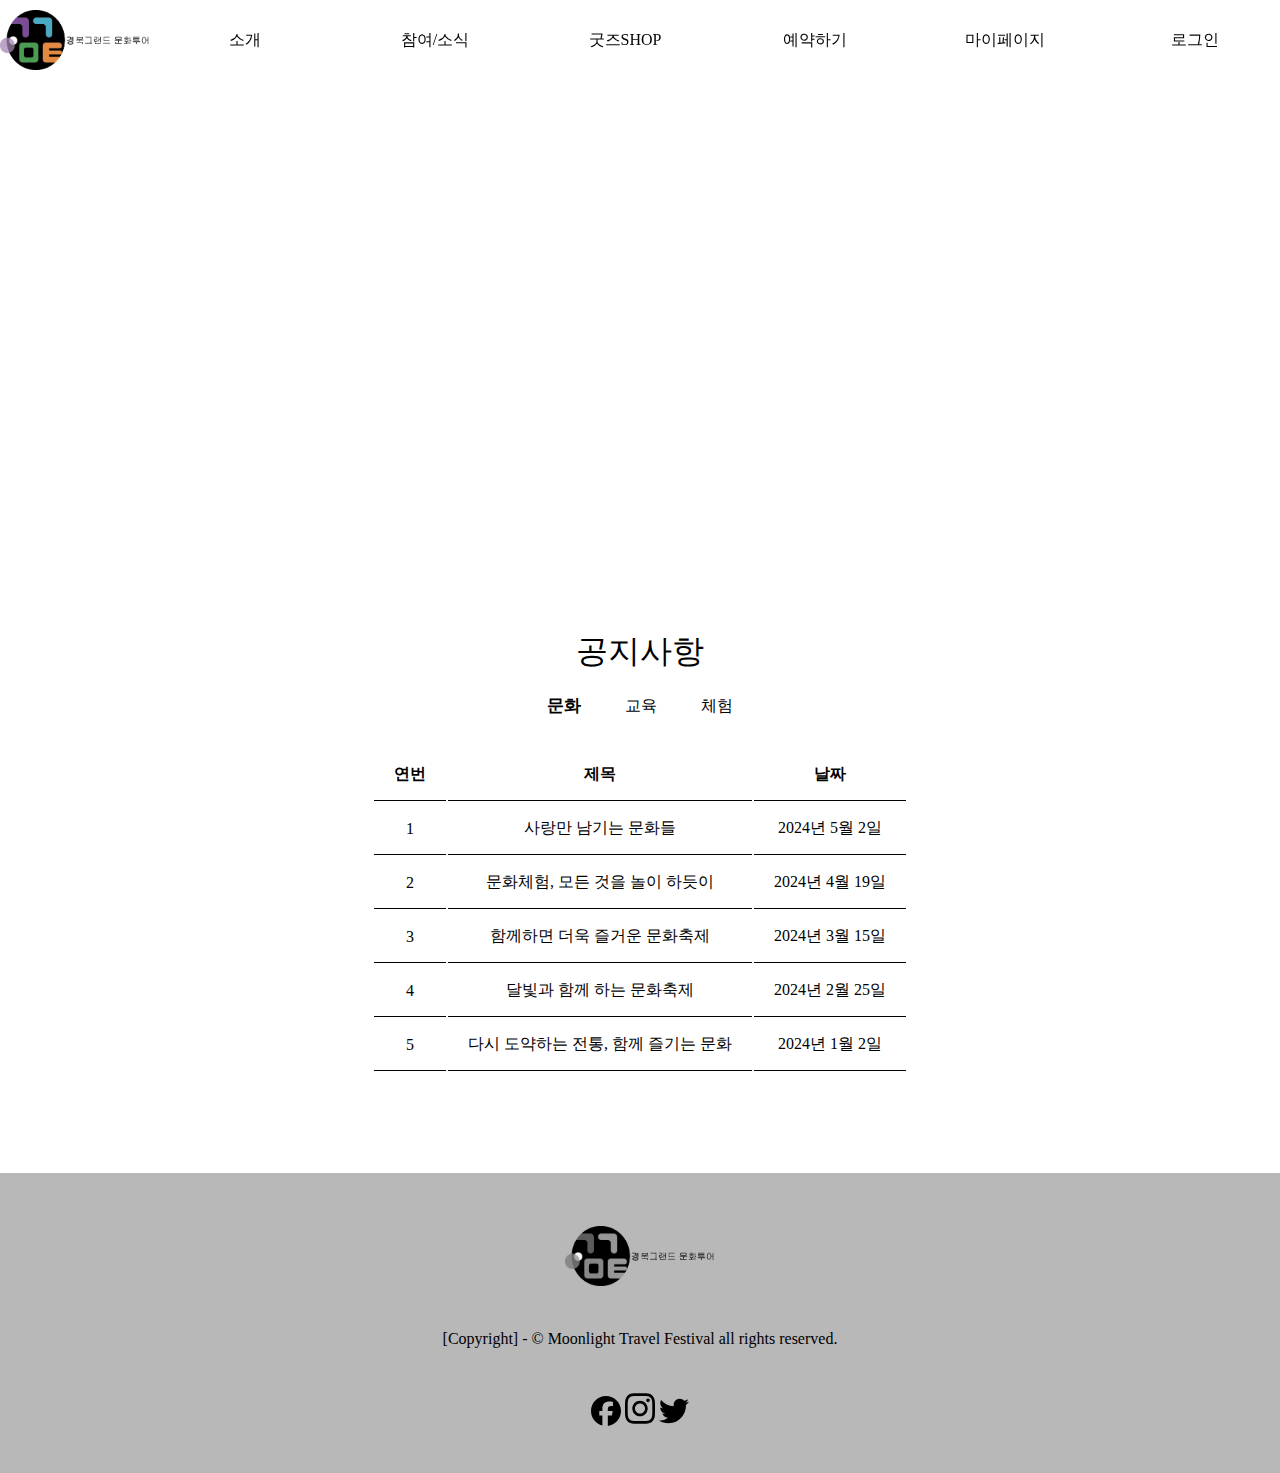
<file: index.html>
<!DOCTYPE html>
<html lang="ko">

<head>
    <meta charset="UTF-8">
    <meta name="viewport" content="width=device-width, initial-scale=1.0">
    <title>달빛기행축제</title>
    <link rel="stylesheet" href="./style.css">
</head>

<body>
    <!-- 헤더 시작 -->
    <header>
        <a href="./index.html"><img class="logo" src="./logo.png" alt="logo" title="logo"></a>
        <ul>
            <li><a href="#">소개</a>
                <ul>
                    <li><a href="#">달빛기행축제란</a></li>
                    <li><a href="#">지역별 달빛기행축제 안내</a></li>
                    <li><a href="#">코스소개</a></li>
                </ul>
            </li>
            <li><a href="#">참여/소식</a>
                <ul>
                    <li><a href="#">공지사항</a></li>
                    <li><a href="#">문화달력</a></li>
                    <li><a href="#">퀴즈 이벤트 참가</a></li>
                </ul>
            </li>
            <li><a href="#">굿즈SHOP</a></li>
            <li><a href="#">예약하기</a></li>
            <li><a href="#">마이페이지</a></li>
        </ul>
        <ul>
            <li><a href="#">로그인</a></li>
            <li><a href="#">회원가입</a></li>
        </ul>
    </header>
    <!-- 헤더 끝 -->

    <!-- 비주얼 영역 시작 -->
    <div class="slideBox"></div>
    <!-- 비주얼 영역 끝 -->

    <!-- 공지사항 영역 시작 -->
    <div class="news">
        <h1>공지사항</h1>
        <div>
            <input id="문화" type="radio" name="news" checked>
            <label for="문화">문화</label>
            <input id="교육" type="radio" name="news">
            <label for="교육">교육</label>
            <input id="체험" type="radio" name="news">
            <label for="체험">체험</label>  

            <div id="문화Table" class="news_table">
                <table>
                    <tr>
                        <th>연번</th>
                        <th>제목</th>
                        <th>날짜</th>
                    </tr>
                    <tr>
                        <td>1</td>
                        <td>사랑만 남기는 문화들</td>
                        <td>2024년 5월 2일</td>
                    </tr>
                    <tr>
                        <td>2</td>
                        <td>문화체험, 모든 것을 놀이 하듯이</td>
                        <td>2024년 4월 19일</td>
                    </tr>
                    <tr>
                        <td>3</td>
                        <td>함께하면 더욱 즐거운 문화축제</td>
                        <td>2024년 3월 15일</td>
                    </tr>
                    <tr>
                        <td>4</td>
                        <td>달빛과 함께 하는 문화축제</td>
                        <td>2024년 2월 25일</td>
                    </tr>
                    <tr>
                        <td>5</td>
                        <td>다시 도약하는 전통, 함께 즐기는 문화</td>
                        <td>2024년 1월 2일</td>
                    </tr>
                </table>
            </div>

            <div id="교육Table" class="news_table">
                <table>
                    <tr>
                        <th>연번</th>
                        <th>제목</th>
                        <th>날짜</th>
                    </tr>
                    <tr>
                        <td>1</td>
                        <td>잊을 수 없는 역사, 그 날의 진실</td>
                        <td>2024년 4월 24일</td>
                    </tr>
                    <tr>
                        <td>2</td>
                        <td>재밌게 배우는 문화활동</td>
                        <td>2024년 4월 20일</td>
                    </tr>
                    <tr>
                        <td>3</td>
                        <td>더욱 생생하게, 현장체험실습</td>
                        <td>2024년 3월 21일</td>
                    </tr>
                    <tr>
                        <td>4</td>
                        <td>한국에는 이런 문화까지 있다</td>
                        <td>2024년 2월 29일</td>
                    </tr>
                    <tr>
                        <td>5</td>
                        <td>다시 시작하는 역사 돌아보기</td>
                        <td>2024년 1월 30일</td>
                    </tr>
                </table>
            </div>

            <div id="체험Table" class="news_table">
                <table>
                    <tr>
                        <th>연번</th>
                        <th>제목</th>
                        <th>날짜</th>
                    </tr>
                    <tr>
                        <td>1</td>
                        <td>이렇게 다양한 우리 문화들</td>
                        <td>2024년 4월 29일</td>
                    </tr>
                    <tr>
                        <td>2</td>
                        <td>역사 속의 물건들 체험하기</td>
                        <td>2024년 3월 25일</td>
                    </tr>
                    <tr>
                        <td>3</td>
                        <td>몯느게 새로워진 달빛기행 축제</td>
                        <td>2024년 3월 14일</td>
                    </tr>
                    <tr>
                        <td>4</td>
                        <td>100년전 그 날, 다시보는 과거</td>
                        <td>2024년 3월 10일</td>
                    </tr>
                    <tr>
                        <td>5</td>
                        <td>새로운 여행, 또 다른 시작</td>
                        <td>2024년 1월 31일</td>
                    </tr>
                </table>
            </div>


        </div>
    </div>
    <!-- 공지사항 영역 끝 -->

    <!-- 푸터 시작 -->
    <footer>
        <img class="footer_logo logo" src="./logo.png" alt="logo" title="logo">

        <p>[Copyright] - © Moonlight Travel Festival all rights reserved.</p>

        <div>
            <img class="SNS_img" src="./img/facebook.svg" alt="SNS" title="SNS">
            <img class="SNS_img" src="./img/instagram.svg" alt="SNS" title="SNS">
            <img class="SNS_img" src="./img/twitter.svg" alt="SNS" title="SNS">
        </div>
    </footer>
    <!-- 푸터 끝 -->
</body>

</html>
</file>
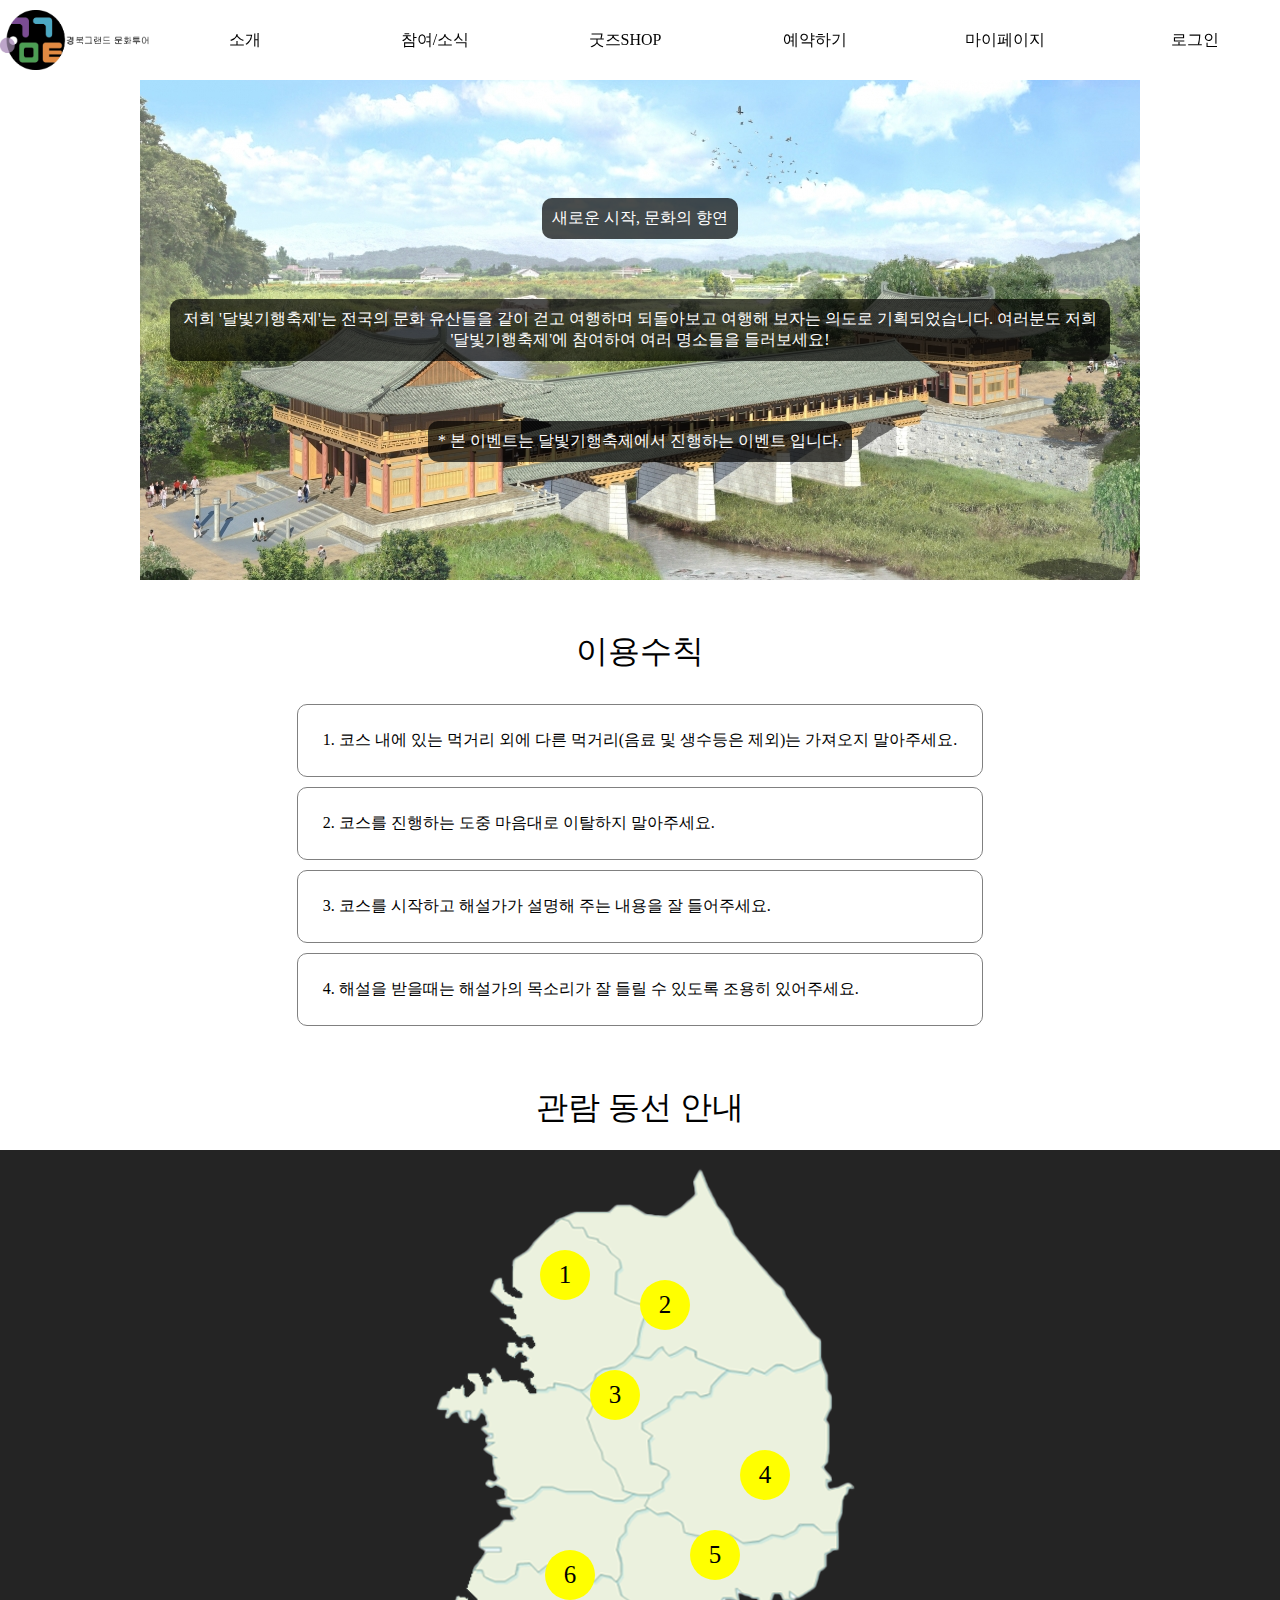
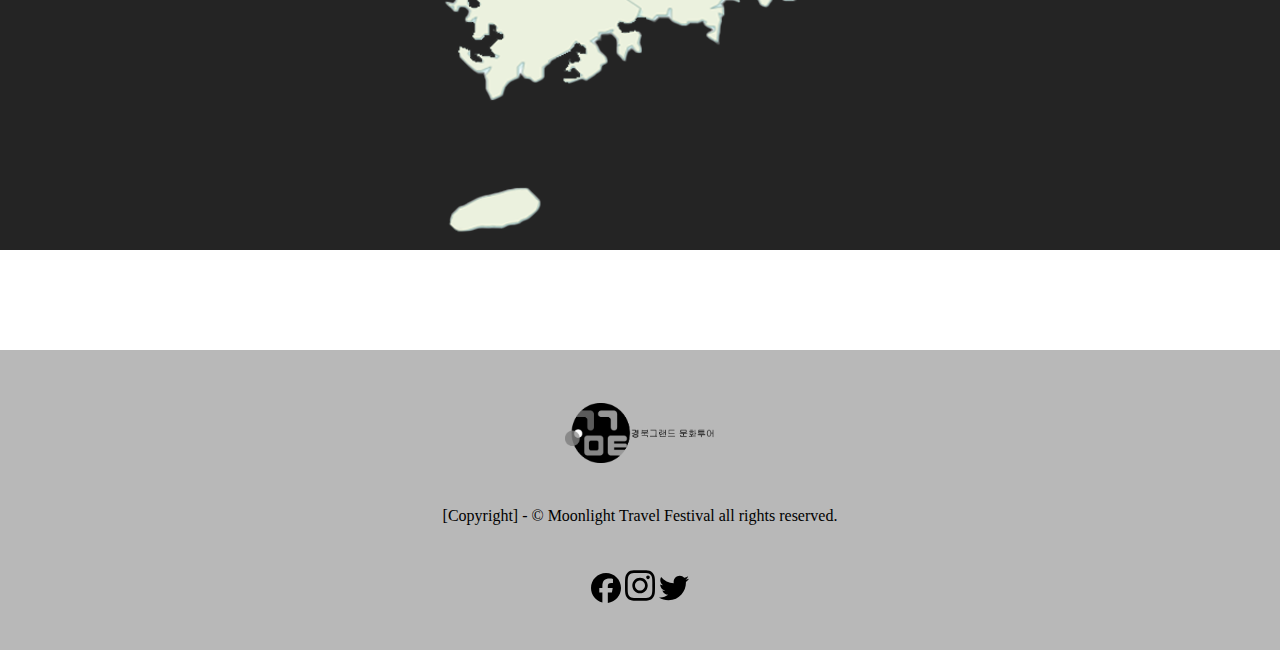
<file: sub01.html>
<!DOCTYPE html>
<html lang="ko">
  <head>
    <meta charset="UTF-8" />
    <meta name="viewport" content="width=device-width, initial-scale=1.0" />
    <title>달빛기행축제</title>
    <link rel="stylesheet" href="./style.css" />
  </head>

  <body>
    <!-- 헤더 시작 -->
    <header>
      <a href="./index.html"
        ><img class="logo" src="./logo.png" alt="logo" title="logo"
      /></a>
      <ul>
        <li>
          <a href="#">소개</a>
          <ul>
            <li><a class="now" href="./sub01.html">달빛기행축제란</a></li>
            <li><a href="#">지역별 달빛기행축제 안내</a></li>
            <li><a href="./sub03.html">코스소개</a></li>
          </ul>
        </li>
        <li>
          <a href="#">참여/소식</a>
          <ul>
            <li><a href="#">공지사항</a></li>
            <li><a href="./sub02.html">문화달력</a></li>
            <li><a href="#">퀴즈 이벤트 참가</a></li>
          </ul>
        </li>
        <li><a href="#">굿즈SHOP</a></li>
        <li><a href="#">예약하기</a></li>
        <li><a href="#">마이페이지</a></li>
      </ul>
      <ul>
        <li><a href="#">로그인</a></li>
        <li><a href="#">회원가입</a></li>
      </ul>
    </header>
    <!-- 헤더 끝 -->

    <!-- 소개 영역 시작 -->
    <div class="information">
      <p>새로운 시작, 문화의 향연</p>
      <p>
        저희 '달빛기행축제'는 전국의 문화 유산들을 같이 걷고 여행하며 되돌아보고
        여행해 보자는 의도로 기획되었습니다. 여러분도 저희 '달빛기행축제'에
        참여하여 여러 명소들을 들러보세요!
      </p>
      <p>* 본 이벤트는 달빛기행축제에서 진행하는 이벤트 입니다.</p>
    </div>
    <!-- 소개 영역 끝 -->

    <!-- 이용수칙 영역 시작 -->
    <div class="rule">
      <h1>이용수칙</h1>
      <ul>
        <li>
          1. 코스 내에 있는 먹거리 외에 다른 먹거리(음료 및 생수등은 제외)는
          가져오지 말아주세요.
        </li>
        <li>2. 코스를 진행하는 도중 마음대로 이탈하지 말아주세요.</li>
        <li>3. 코스를 시작하고 해설가가 설명해 주는 내용을 잘 들어주세요.</li>
        <li>
          4. 해설을 받을때는 해설가의 목소리가 잘 들릴 수 있도록 조용히
          있어주세요.
        </li>
      </ul>
    </div>
    <!-- 이용수칙 영역 끝 -->

    <!-- 관람 동선 안내 영역 시작 -->
    <div class="course">
      <h1>관람 동선 안내</h1>
      <div class="course_img">
        <div id="course_1" class="course_num">
          <p class="course_number">1</p>
          <p class="course_ex">
            북한과 가까운 곳에서 한민족의 문화를 느껴보아요.
          </p>
        </div>
        <div id="course_2" class="course_num">
            <p class="course_number">2</p>
            <p class="course_ex">
              도시에 있는 문화유산은 무엇이 있을까요?
            </p>
          </div>
          <div id="course_3" class="course_num">
            <p class="course_number">3</p>
            <p class="course_ex">
              북한과 가까운 곳에서 한민족의 문화를 느껴보아요.
            </p>
          </div>
          <div id="course_4" class="course_num">
            <p class="course_number">4</p>
            <p class="course_ex">
              북한과 가까운 곳에서 한민족의 문화를 느껴보아요.
            </p>
          </div>
          <div id="course_5" class="course_num">
            <p class="course_number">5</p>
            <p class="course_ex">
              북한과 가까운 곳에서 한민족의 문화를 느껴보아요.
            </p>
          </div>
          <div id="course_6" class="course_num">
            <p class="course_number">6</p>
            <p class="course_ex">
              북한과 가까운 곳에서 한민족의 문화를 느껴보아요.
            </p>
          </div>
      </div>
    </div>
    <!-- 관람 동선 안내 영역 끝 -->

    <!-- 푸터 시작 -->
    <footer>
      <img class="footer_logo logo" src="./logo.png" alt="logo" title="logo" />

      <p>[Copyright] - © Moonlight Travel Festival all rights reserved.</p>

      <div>
        <img class="SNS_img" src="./img/facebook.svg" alt="SNS" title="SNS" />
        <img class="SNS_img" src="./img/instagram.svg" alt="SNS" title="SNS" />
        <img class="SNS_img" src="./img/twitter.svg" alt="SNS" title="SNS" />
      </div>
    </footer>
    <!-- 푸터 끝 -->
  </body>
</html>
</file>
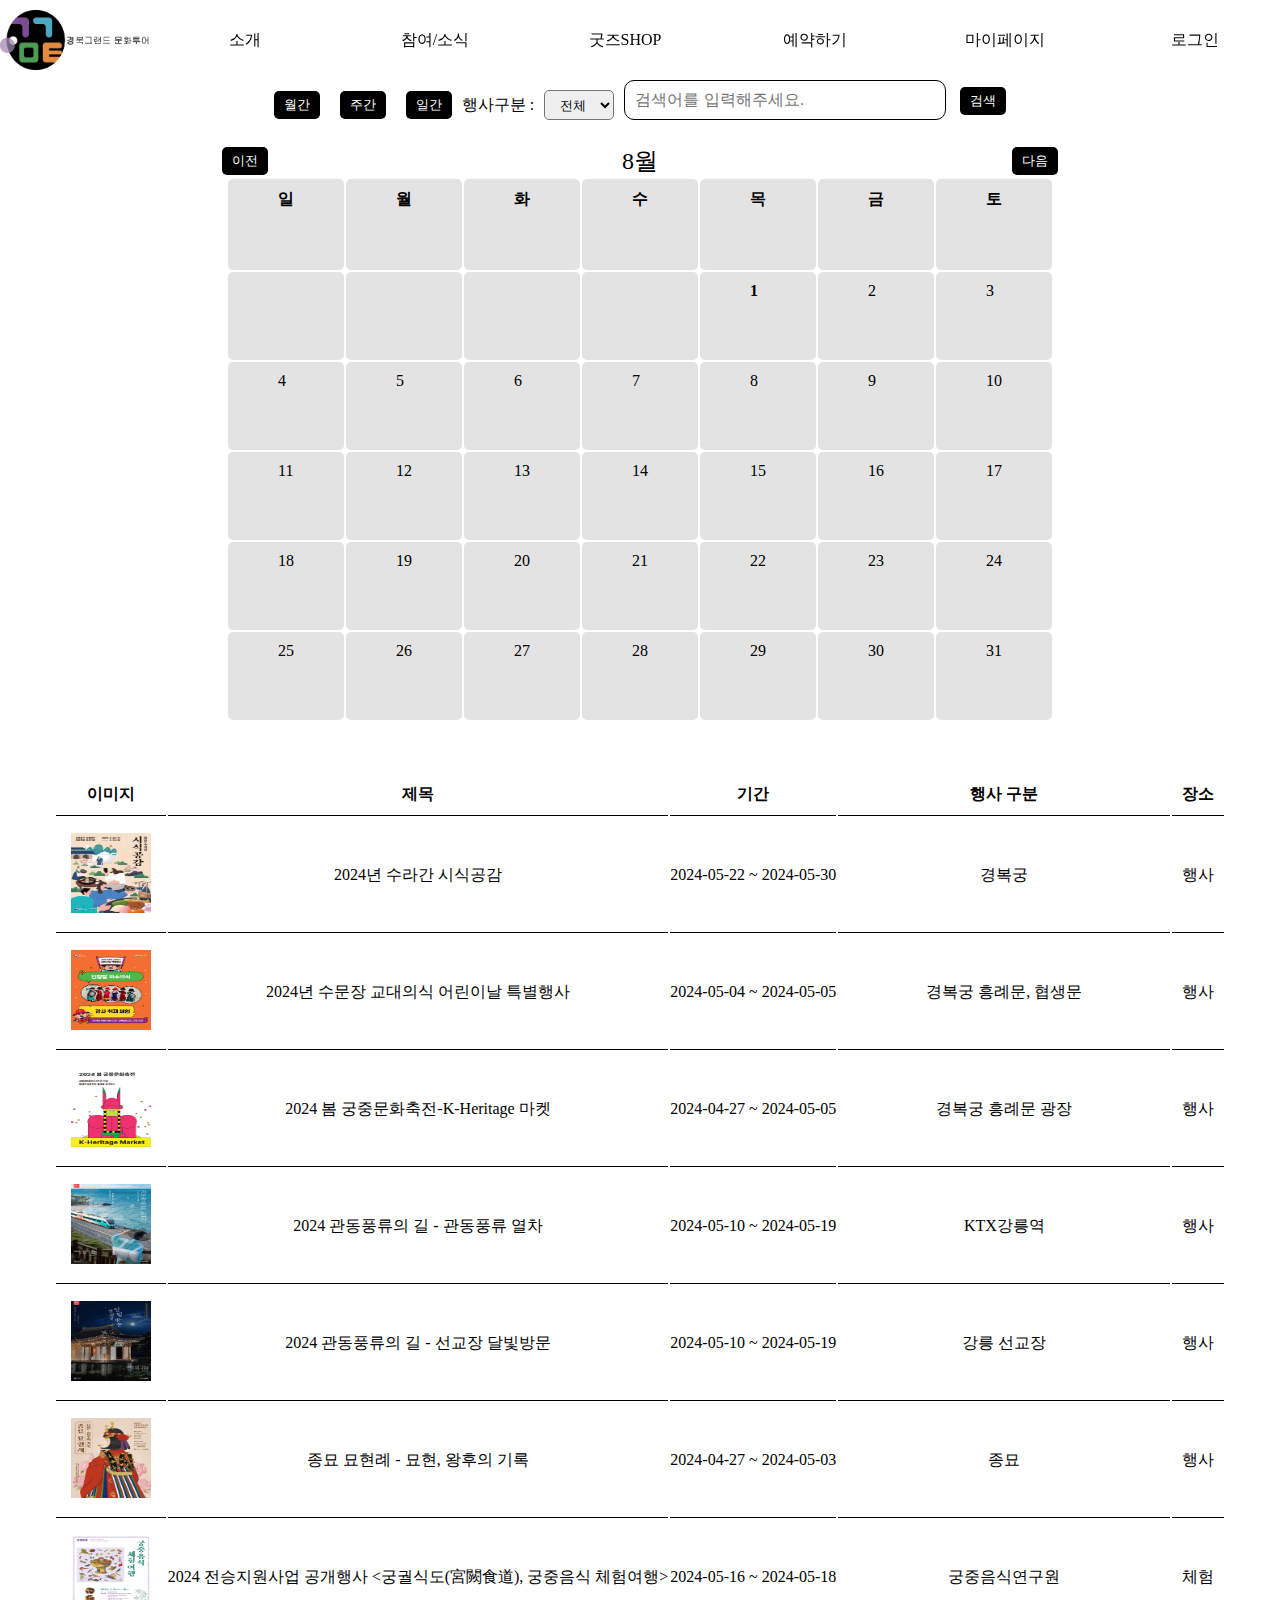
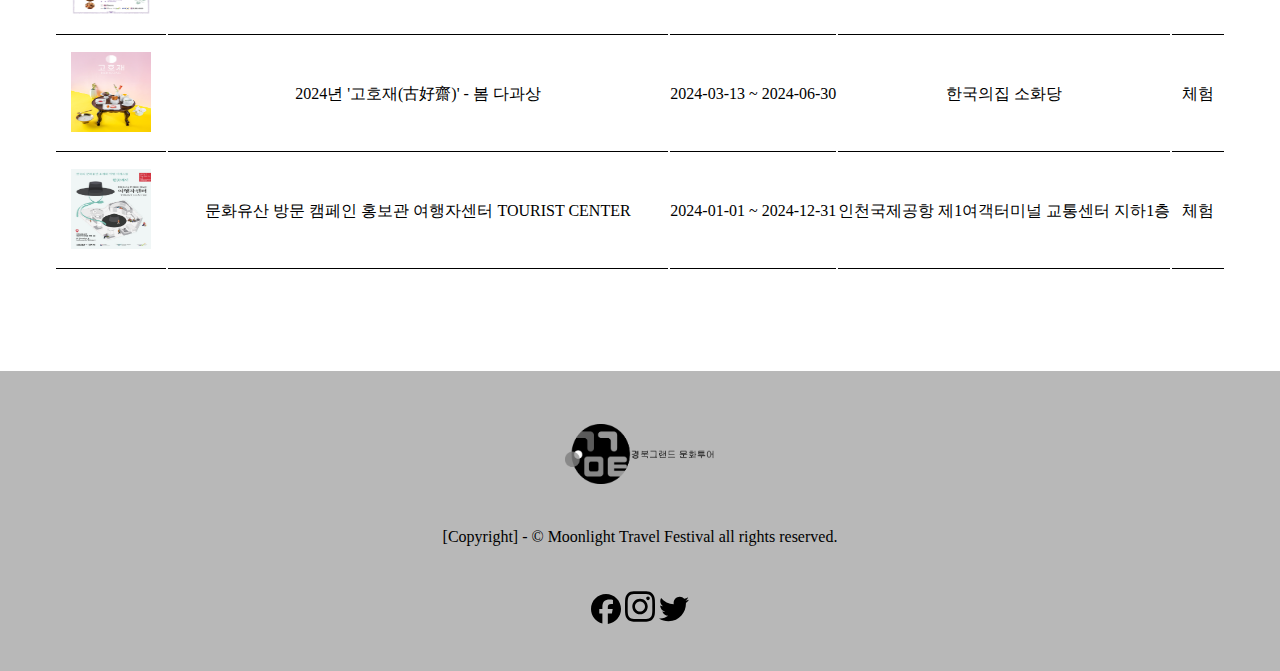
<file: sub02.html>
<!DOCTYPE html>
<html lang="ko">
  <head>
    <meta charset="UTF-8" />
    <meta name="viewport" content="width=device-width, initial-scale=1.0" />
    <title>달빛기행축제</title>
    <link rel="stylesheet" href="./style.css" />
  </head>

  <body>
    <!-- 헤더 시작 -->
    <header>
      <a href="./index.html"
        ><img class="logo" src="./logo.png" alt="logo" title="logo"
      /></a>
      <ul>
        <li>
          <a href="#">소개</a>
          <ul>
            <li><a href="./sub01.html">달빛기행축제란</a></li>
            <li><a href="#">지역별 달빛기행축제 안내</a></li>
            <li><a href="./sub03.html">코스소개</a></li>
          </ul>
        </li>
        <li>
          <a href="#">참여/소식</a>
          <ul>
            <li><a href="#">공지사항</a></li>
            <li><a class="now" href="./sub02.html">문화달력</a></li>
            <li><a href="#">퀴즈 이벤트 참가</a></li>
          </ul>
        </li>
        <li><a href="#">굿즈SHOP</a></li>
        <li><a href="#">예약하기</a></li>
        <li><a href="#">마이페이지</a></li>
      </ul>
      <ul>
        <li><a href="#">로그인</a></li>
        <li><a href="#">회원가입</a></li>
      </ul>
    </header>
    <!-- 헤더 끝 -->

    <!-- 관람 동선 안내 영역 시작 -->
    <div class="calendar">
        
      <div class="guide_menu">
        <button>월간</button>
        <button>주간</button>
        <button>일간</button>

        <p>행사구분 :</p>
        <select name="" id="">
          <option value="">전체</option>
          <option value="">행사</option>
          <option value="">체험</option>
        </select>
        <div class="calendar_menu">
          <input type="text" placeholder="검색어를 입력해주세요." />
          <button>검색</button>
        </div>
      </div>

      <div class="to_calender">
        <button>이전</button>
        <h2>8월</h2>
        <button>다음</button>
      </div>
      <table>
        <tr>
          <th>일</th>
          <th>월</th>
          <th>화</th>
          <th>수</th>
          <th>목</th>
          <th>금</th>
          <th>토</th>
        </tr>
        <tr>
          <td></td>
          <td></td>
          <td></td>
          <td></td>
          <td class="now">1</td>
          <td>2</td>
          <td>3</td>
        </tr>
        <tr>
          <td>4</td>
          <td>5</td>
          <td>6</td>
          <td>7</td>
          <td>8</td>
          <td>9</td>
          <td>10</td>
        </tr>
        <tr>
          <td>11</td>
          <td>12</td>
          <td>13</td>
          <td>14</td>
          <td>15</td>
          <td>16</td>
          <td>17</td>
        </tr>
        <tr>
          <td>18</td>
          <td>19</td>
          <td>20</td>
          <td>21</td>
          <td>22</td>
          <td>23</td>
          <td>24</td>
        </tr>
        <tr>
          <td>25</td>
          <td>26</td>
          <td>27</td>
          <td>28</td>
          <td>29</td>
          <td>30</td>
          <td>31</td>
        </tr>
      </table>
    </div>

    <div class="guide">
      <div class="guide_table">
        <table>
          <tr>
            <th>이미지</th>
            <th>제목</th>
            <th>기간</th>
            <th>행사 구분</th>
            <th>장소</th>
          </tr>

          <tr>
            <td>
              <img
                class="guide_img"
                src="./공통제공파일/A모듈/cultural_calendar/행사-1.png"
                alt=""
              />
            </td>
            <td>2024년 수라간 시식공감</td>
            <td>2024-05-22 ~ 2024-05-30</td>
            <td>경복궁</td>
            <td>행사</td>
          </tr>
          <tr>
            <td>
              <img
                class="guide_img"
                src="./공통제공파일/A모듈/cultural_calendar/행사-2.png"
                alt=""
              />
            </td>
            <td>2024년 수문장 교대의식 어린이날 특별행사</td>
            <td>2024-05-04 ~ 2024-05-05</td>
            <td>경복궁 흥례문, 협생문</td>
            <td>행사</td>
          </tr>
          <tr>
            <td>
              <img
                class="guide_img"
                src="./공통제공파일/A모듈/cultural_calendar/행사-3.png"
                alt=""
              />
            </td>
            <td>2024 봄 궁중문화축전-K-Heritage 마켓</td>
            <td>2024-04-27 ~ 2024-05-05</td>
            <td>경복궁 흥례문 광장</td>
            <td>행사</td>
          </tr>
          <tr>
            <td>
              <img
                class="guide_img"
                src="./공통제공파일/A모듈/cultural_calendar/행사-4.png"
                alt=""
              />
            </td>
            <td>2024 관동풍류의 길 - 관동풍류 열차</td>
            <td>2024-05-10 ~ 2024-05-19</td>
            <td>KTX강릉역</td>
            <td>행사</td>
          </tr>
          <tr>
            <td>
              <img
                class="guide_img"
                src="./공통제공파일/A모듈/cultural_calendar/행사-5.png"
                alt=""
              />
            </td>
            <td>2024 관동풍류의 길 - 선교장 달빛방문</td>
            <td>2024-05-10 ~ 2024-05-19</td>
            <td>강릉 선교장</td>
            <td>행사</td>
          </tr>
          <tr>
            <td>
              <img
                class="guide_img"
                src="./공통제공파일/A모듈/cultural_calendar/행사-6.png"
                alt=""
              />
            </td>
            <td>종묘 묘현례 - 묘현, 왕후의 기록</td>
            <td>2024-04-27 ~ 2024-05-03</td>
            <td>종묘</td>
            <td>행사</td>
          </tr>
          <tr>
            <td>
              <img
                class="guide_img"
                src="./공통제공파일/A모듈/cultural_calendar/체험-1.png"
                alt=""
              />
            </td>
            <td>
              2024 전승지원사업 공개행사 <궁궐식도(宮闕食道), 궁중음식 체험여행>
            </td>
            <td>2024-05-16 ~ 2024-05-18</td>
            <td>궁중음식연구원</td>
            <td>체험</td>
          </tr>
          <tr>
            <td>
              <img
                class="guide_img"
                src="./공통제공파일/A모듈/cultural_calendar/체험-2.png"
                alt=""
              />
            </td>
            <td>2024년 '고호재(古好齋)' - 봄 다과상</td>
            <td>2024-03-13 ~ 2024-06-30</td>
            <td>한국의집 소화당</td>
            <td>체험</td>
          </tr>
          <tr>
            <td>
              <img
                class="guide_img"
                src="./공통제공파일/A모듈/cultural_calendar/체험-3.jpg"
                alt=""
              />
            </td>
            <td>문화유산 방문 캠페인 홍보관 여행자센터 TOURIST CENTER</td>
            <td>2024-01-01 ~ 2024-12-31</td>
            <td>인천국제공항 제1여객터미널 교통센터 지하1층</td>
            <td>체험</td>
          </tr>
        </table>
      </div>
    </div>
    <!-- 관람 동선 안내 영역 끝 -->

    <!-- 푸터 시작 -->
    <footer>
      <img class="footer_logo logo" src="./logo.png" alt="logo" title="logo" />

      <p>[Copyright] - © Moonlight Travel Festival all rights reserved.</p>

      <div>
        <img class="SNS_img" src="./img/facebook.svg" alt="SNS" title="SNS" />
        <img class="SNS_img" src="./img/instagram.svg" alt="SNS" title="SNS" />
        <img class="SNS_img" src="./img/twitter.svg" alt="SNS" title="SNS" />
      </div>
    </footer>
    <!-- 푸터 끝 -->
  </body>
</html>
</file>
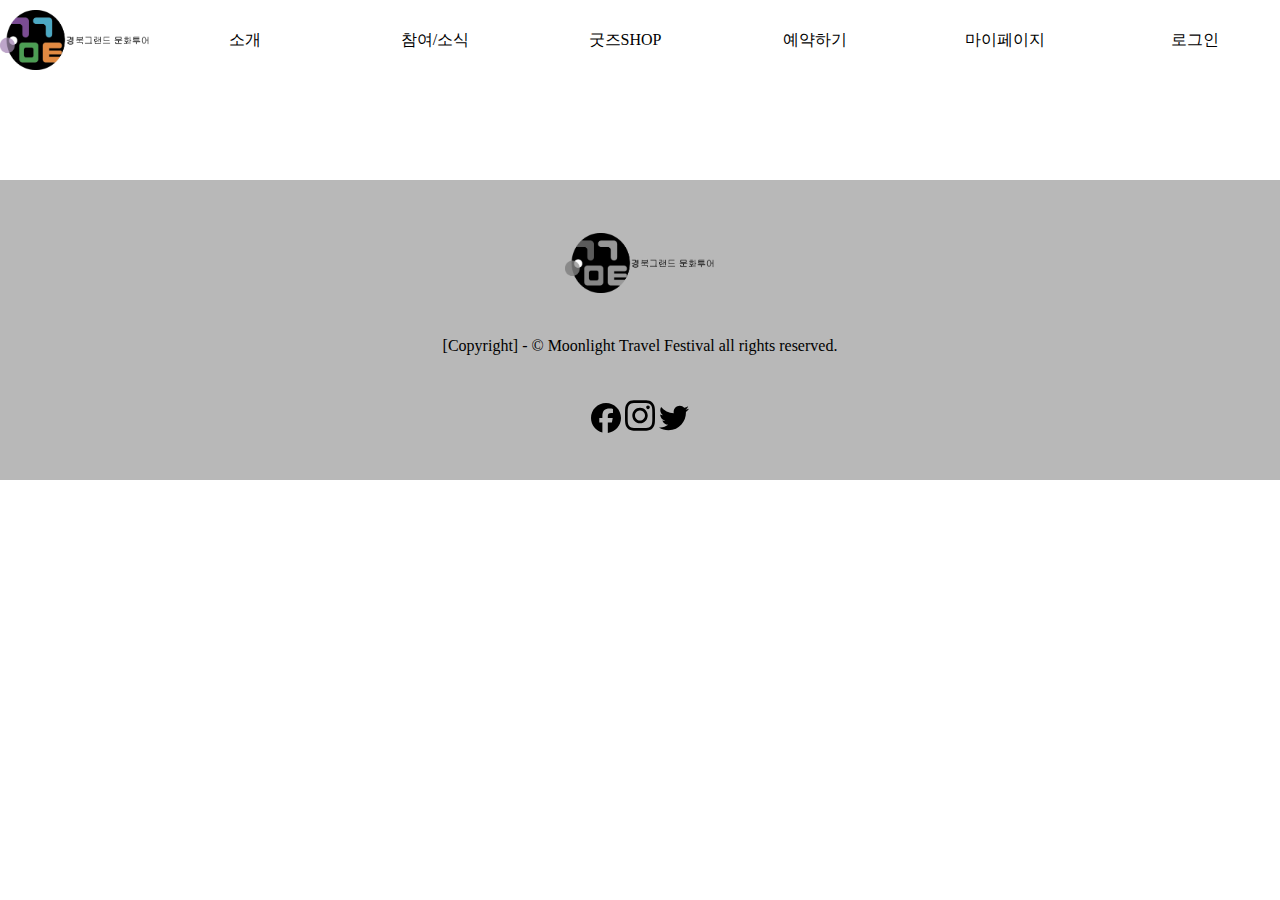
<file: sub03.html>
<!DOCTYPE html>
<html lang="ko">

<head>
    <meta charset="UTF-8">
    <meta name="viewport" content="width=device-width, initial-scale=1.0">
    <title>달빛기행축제</title>
    <link rel="stylesheet" href="./style.css">
</head>

<body>
    <!-- 헤더 시작 -->
    <header>
        <a href="./index.html"><img class="logo" src="./logo.png" alt="logo" title="logo"></a>
        <ul>
            <li><a href="#">소개</a>
                <ul>
                    <li><a href="./sub01.html">달빛기행축제란</a></li>
                    <li><a href="#">지역별 달빛기행축제 안내</a></li>
                    <li><a class="now" href="./sub03.html">코스소개</a></li>
                </ul>
            </li>
            <li><a href="#">참여/소식</a>
                <ul>
                    <li><a href="#">공지사항</a></li>
                    <li><a href="./sub02.html">문화달력</a></li>
                    <li><a href="#">퀴즈 이벤트 참가</a></li>
                </ul>
            </li>
            <li><a href="#">굿즈SHOP</a></li>
            <li><a href="#">예약하기</a></li>
            <li><a href="#">마이페이지</a></li>
        </ul>
        <ul>
            <li><a href="#">로그인</a></li>
            <li><a href="#">회원가입</a></li>
        </ul>
    </header>
    <!-- 헤더 끝 -->

    <!-- 푸터 시작 -->
    <footer>
        <img class="footer_logo logo" src="./logo.png" alt="logo" title="logo">

        <p>[Copyright] - © Moonlight Travel Festival all rights reserved.</p>

        <div>
            <img class="SNS_img" src="./img/facebook.svg" alt="SNS" title="SNS">
            <img class="SNS_img" src="./img/instagram.svg" alt="SNS" title="SNS">
            <img class="SNS_img" src="./img/twitter.svg" alt="SNS" title="SNS">
        </div>
    </footer>
    <!-- 푸터 끝 -->
</body>

</html>
</file>
<file: style.css>
* {
  margin: 0;
  padding: 0;
}

ul li {
  list-style: none;
}

a {
  text-decoration: none;
  color: black;
}

body {
  padding-top: 80px;
}

/* 헤더 영역 */
header {
  background-color: white;
  position: fixed;
  top: 0;
  left: 0;
  width: 100%;
  display: flex;
  justify-content: space-around;
  height: 80px;
  text-align: center;
  z-index: 100000;
}

header > ul {
  display: flex;
  margin-top: 30px;
}

header > ul > li {
  width: 190px;
}

header ul > li > ul {
  display: none;
  background-color: white;
}

header ul > li:hover ul {
  display: block;
}

header ul > li > ul > li {
  margin: 20px 0;
}

header ul > li > ul > li > a:hover,
header ul > li > a:hover,
.now {
  font-weight: 600;
}

.logo {
  width: 150px;
  height: 60px;
  margin-top: 10px;
}

/* 푸터 영역 */
footer {
  display: flex;
  justify-content: space-evenly;
  align-items: center;
  flex-direction: column;
  height: 300px;
  background-color: rgb(184, 184, 184);
  margin-top: 100px;
}

.footer_logo {
  filter: grayscale();
}

.SNS_img {
  width: 30px;
}

/* 메인페이지 -> 비주얼 영역 */
.slideBox {
  width: 1000px;
  height: 500px;
  margin: 0 auto;
  background-size: 100% 100%;
  animation: slideAnimation 12s infinite linear;
}

@keyframes slideAnimation {
  0%,
  30%,
  100% {
    background-image: url(/img/slide1.jpg);
  }

  33%,
  63% {
    background-image: url(/img/slide2.jpg);
  }

  66%,
  96% {
    background-image: url(/img/slide3.jpg);
  }
}

/* 메인페이지 -> 공지사항 영역 */
input[name="news"] {
  display: none;
}

.news {
  display: flex;
  justify-content: center;
  flex-direction: column;
  margin-top: 50px;
  text-align: center;
}

h1 {
  font-weight: 200;
  margin-bottom: 20px;
}

.news > div label {
  margin: 0 20px;
  cursor: pointer;
}

.news input:checked + label {
  font-weight: 800;
  font-size: 17px;
}

.news_table {
  justify-content: center;
  margin-top: 30px;
  display: none;
}

.news_table tr:hover {
  font-weight: 800;
}

#문화:checked ~ #문화Table,
#교육:checked ~ #교육Table,
#체험:checked ~ #체험Table {
  display: flex;
}

.news_table table td,
.news_table table th {
  border-bottom: 1px solid black;
  padding: 15px 20px;
}

.news_img {
  width: 100px;
  height: 100px;
  border-radius: 15px;
}

/* 메인페이지 -> 갤러리 영역 */
.gallery {
  text-align: center;
  margin-top: 50px;
}

#gallery_img1 {
  background-image: url(./img/gallery1.jpg);
  background-size: cover;
}

#gallery_img2 {
  background-image: url(./img/gallery2.jpg);
  background-size: cover;
}

#gallery_img3 {
  background-image: url(./img/gallery3.jpg);
  background-size: cover;
}

.scroll-container,
.scroll-area {
  max-width: 1000px;
  height: 600px;
  font-size: 60px;
}

.scroll-container {
  overflow: auto;
  scroll-snap-type: y mandatory;
}

.scroll-area {
  scroll-snap-align: start;
}

.scroll-container,
.scroll-area {
  margin: 0 auto;
}

.scroll-area {
  display: flex;
  align-items: center;
  justify-content: center;
}

.scroll-area h4 {
  color: white;
  background-color: rgb(0, 0, 0, 0.7);
  font-weight: 200;
  border-radius: 10px;
}

/* 달빛기행축제란 페이지 -> 소개 영역 */
.information {
  background-image: url(./img/information_img.jpg);
  width: 1000px;
  height: 500px;
  margin: 0 auto;
  text-align: center;
  display: flex;
  justify-content: center;
  align-items: center;
  flex-direction: column;
}

.information p {
  margin: 30px;
  padding: 10px;
  border-radius: 10px;
  background-color: rgb(0, 0, 0, 0.7);
  color: white;
}

/* 달빛기행축제란 페이지 -> 이용수칙 영역 */
.rule {
  display: flex;
  justify-content: center;
  align-items: center;
  flex-direction: column;
  margin-top: 50px;
}

.rule ul li {
  margin: 10px;
  padding: 25px;
  border: 1px solid gray;
  border-radius: 10px;
  background-color: white;
}

.rule ul li:hover {
  background-color: rgb(208, 208, 208);
}

/* 달빛기행축제란 페이지 -> 관람 동선 안내 영역 */
.course {
  display: flex;
  justify-content: center;
  align-items: center;
  flex-direction: column;
  margin-top: 50px;
}

.course_img {
  position: relative;
  background-image: url(./공통제공파일/A모듈/map/map.png);
  width: 1280px;
  height: 700px;
  background-size: 100% 100%;
}

.course_num {
  width: 50px;
  height: 50px;
  background-color: yellow;
  position: absolute;
  display: flex;
  justify-content: center;
  align-items: center;
  flex-direction: column;
  border-radius: 100%;
  cursor: pointer;
  top: 0;
  left: 0;
}

.course_number {
  font-size: 25px;
}

.course_ex {
  position: absolute;
  top: 55px;
  white-space: nowrap;
  z-index: 9998;
  left: 50%;
  transform: translateX(-50%);
  color: white;
  background-color: rgb(0, 0, 0, 0.7);
  padding: 10px;
  border-radius: 10px;
  display: none;
}

.course_num:hover .course_ex {
  display: block;
}

#course_1 {
  left: 540px;
  top: 100px;
}
#course_2 {
  left: 640px;
  top: 130px;
}
#course_3 {
  left: 590px;
  top: 220px;
}
#course_4 {
  left: 740px;
  top: 300px;
}
#course_5 {
  left: 690px;
  top: 380px;
}
#course_6 {
  left: 545px;
  top: 400px;
}

/* 문화달력 페이지 */
.calendar {
  display: flex;
  justify-content: center;
  align-items: center;
  flex-direction: column;
}

h2 {
  font-weight: 200;
}

.to_calender {
  display: flex;
  justify-content: space-around;
  align-items: center;
  margin-top: 15px;
  width: 1200px;
}

.calendar table th,
.calendar table td {
  padding: 10px 50px;
  padding-bottom: 60px;
  background-color: rgb(227, 227, 227);
  border-radius: 5px;
}

.guide {
  margin-top: 50px;
}

.guide_menu {
  display: flex;
  justify-content: center;
  align-items: center;
}

.calendar_menu input {
  padding: 10px;
  border-radius: 10px;
  border: 1px solid black;
}

.guide_menu button,
.calendar_menu button,
.to_calender button,
.register button,
.login button {
  padding: 5px 10px;
  margin: 0 10px;
  border: 0;
  border-radius: 5px;
  background-color: black;
  color: white;
  cursor: pointer;
}

.guide_menu select {
  width: 70px;
  height: 30px;
  margin: 10px;
  text-align: center;
  border-radius: 5px;
}

.guide_table {
  display: flex;
  justify-content: center;
  text-align: center;
}

.guide_table td,
.guide_table th {
  border-bottom: 1px solid black;
}

.guide_table th {
  padding: 10px;
}

.guide_img {
  width: 80px;
  height: 80px;
  margin: 15px;
}

/* 코스소개페이지 */
.course_tab {
  display: flex;
  justify-content: center;
  align-items: center;
}

.course_tab > div {
  display: flex;
  align-items: center;
}

.course_tab > div p {
  margin: 0 10px;
}

.course_tab > div select {
  padding: 10px 15px;
  border: 1px solid black;
  border-radius: 5px;
}

#course_intriduction {
  margin: 0 auto;
  width: 1100px;
  padding: 50px;
  margin-top: 50px;
  border: 1px solid black;
  text-align: center;
  border-radius: 10px;
}

#course_intriduction p {
  margin: 10px;
}

#course_map {
  margin: 0 auto;
  text-align: center;
  margin-top: 50px;
  position: relative;
  max-width: 1280px;
  max-height: 700;
}

#course_map > img {
  width: 100%;
  border-radius: 30px;
}

#course_map .pointer {
  width: 30px;
  height: 30px;
  border-radius: 100%;
  background-color: rgb(0, 0, 0, 0.6);
  position: absolute;
  display: flex;
  justify-content: center;
  align-items: center;
  color: white;
}

#course_map {
  position: relative;
  width: 100%; /* 지도 이미지가 부모 컨테이너의 너비에 맞게 조정됨 */
  overflow: hidden; /* 지도 및 포인터가 컨테이너를 넘지 않도록 함 */
}

.pointer {
  position: absolute;
  width: 10px;
  height: 10px;
  background-color: red;
  border-radius: 50%;
  transform: translate(-50%, -50%);
  z-index: 10;
}

.map-image {
  position: relative;
  width: 100%;
}

#course_map {
  position: relative;
  width: 100%;
  height: 100%;
}

#course_time_list {
  display: flex;
  justify-content: center;
  text-align: center;
  margin-top: 50px;
}

#course_time_list th,
#course_time_list td {
  border-bottom: 1px black solid;
  padding: 10px 15px;
}

#course_time_list td {
  cursor: pointer;
}

/* 회원가입&로그인 페이지 */
.register,
.login {
  text-align: center;
}

.register input,
.login input,
#reservationModal input {
  padding: 10px 15px;
  width: 300px;
  margin: 10px;
}

.register button,
.login button {
  margin-top: 10px;
  padding: 10px;
}

.register {
  text-align: center;
  margin: 20px;
}

/* 회원가입 페이지 －＞ 가상키보드 */
input[type="text"],
input[type="password"] {
  width: 300px;
  padding: 10px;
  font-size: 16px;
  margin-bottom: 10px;
}

.keyboard {
  display: none;
  flex-direction: column;
  align-items: center;
  gap: 5px;
  position: absolute;
  left: 50%;
  transform: translateX(-50%);
  z-index: 1000;
  background-color: white;
  border: 1px solid black;
  padding: 10px;
}

.keyboard-row {
  display: flex;
  justify-content: center;
  gap: 5px;
}

.key {
  padding: 10px;
  font-size: 16px;
  cursor: pointer;
  flex: 1;
  border: 1px solid #ccc;
  border-radius: 5px;
  text-align: center;
}

.special {
  background-color: #f0f0f0;
}

.modal {
  z-index: 99999999999;
}

/* CAPTCHA 모달에 대한 스타일 */
.captcha-container {
  position: relative;
  width: 300px;
  margin: 0 auto;
  text-align: center;
}

.captcha-image {
  width: 100%;
  height: auto;
  border-radius: 5px;
}

.puzzle-slot {
  /* 퍼즐 조각이 들어갈 빈 공간 */
  position: absolute;
  top: 15px; /* 상단에서 15px 내려서 위치 조정 */
  left: 120px; /* 중앙에 위치하도록 왼쪽에서 120px 떨어짐 */
  width: 60px;
  height: 100px; /* 세로 길이 감소 */
  background-color: rgba(255, 255, 255, 0.5);
  border-radius: 5px;
  border: 2px dashed #ddd;
  pointer-events: none;
}

.puzzle-piece {
  /* 이동 가능한 퍼즐 조각 */
  position: absolute;
  top: 15px; /* 퍼즐 조각이 이미지 중앙에 오도록 */
  left: 0;
  width: 60px;
  height: 100px; /* 세로 길이 감소 */
  background-color: rgba(0, 0, 0, 0.5);
  border-radius: 5px;
  cursor: pointer;
}

.slider-container {
  width: 300px;
  margin: 20px auto; /* 중앙 정렬 및 상단 마진 */
  position: relative;
  display: flex;
  justify-content: center; /* 수평 중앙 정렬 */
}

.slider-bar {
  /* 슬라이더 바 스타일 */
  width: 100%;
  height: 10px;
  background-color: #ddd;
  border-radius: 5px;
  cursor: pointer;
  position: relative;
}

.slider-thumb {
  /* 슬라이더 이동 가능한 부분 */
  position: absolute;
  top: -5px;
  left: 0;
  width: 30px;
  height: 20px;
  background-color: #007bff;
  border-radius: 5px;
  cursor: pointer;
  transition: background-color 0.3s;
}

.slider-thumb:active {
  background-color: #0056b3;
}

/* reservation 페이지 -> 관리자 영역 */
.course_add {
  display: flex;
  justify-content: center;
  align-items: center;
  flex-direction: column;
  text-align: center;
  margin: 0 auto;
  border: 1px black solid;
  border-radius: 20px;
  width: 500px;
  padding: 50px;
}

.course_add > div {
  display: flex;
  justify-content: center;
  align-items: center;
  margin: 10px;
}

.course_add > div h6 {
  margin: 0 10px;
}

.course_add select,
.course_add input {
  width: 200px;
  height: 30px;
  text-align: center;
}

.course > table th,
.course > table td {
  text-align: center;
  border-bottom: 1px black solid;
  padding: 10px;
}

#reservationModal .modal-body > div {
  display: flex;
  justify-content: center;
  align-items: center;
}
</file>
